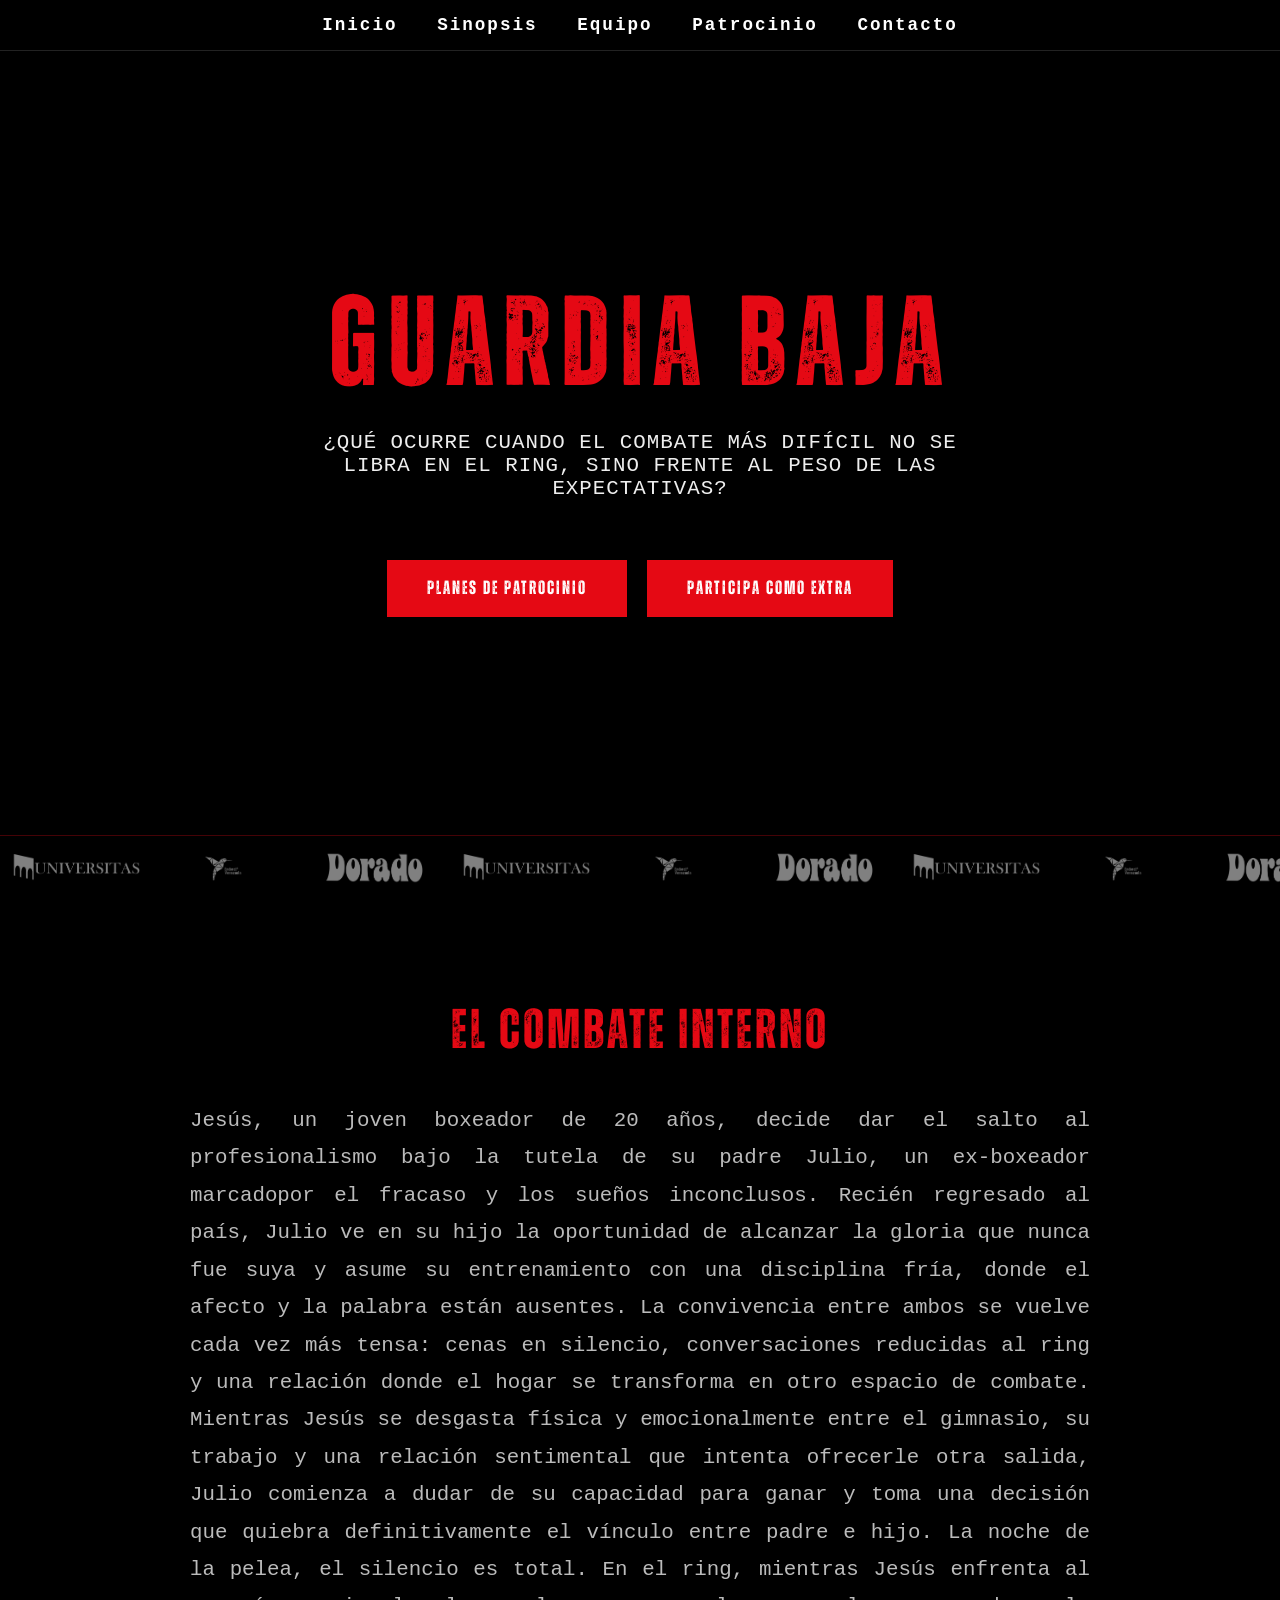
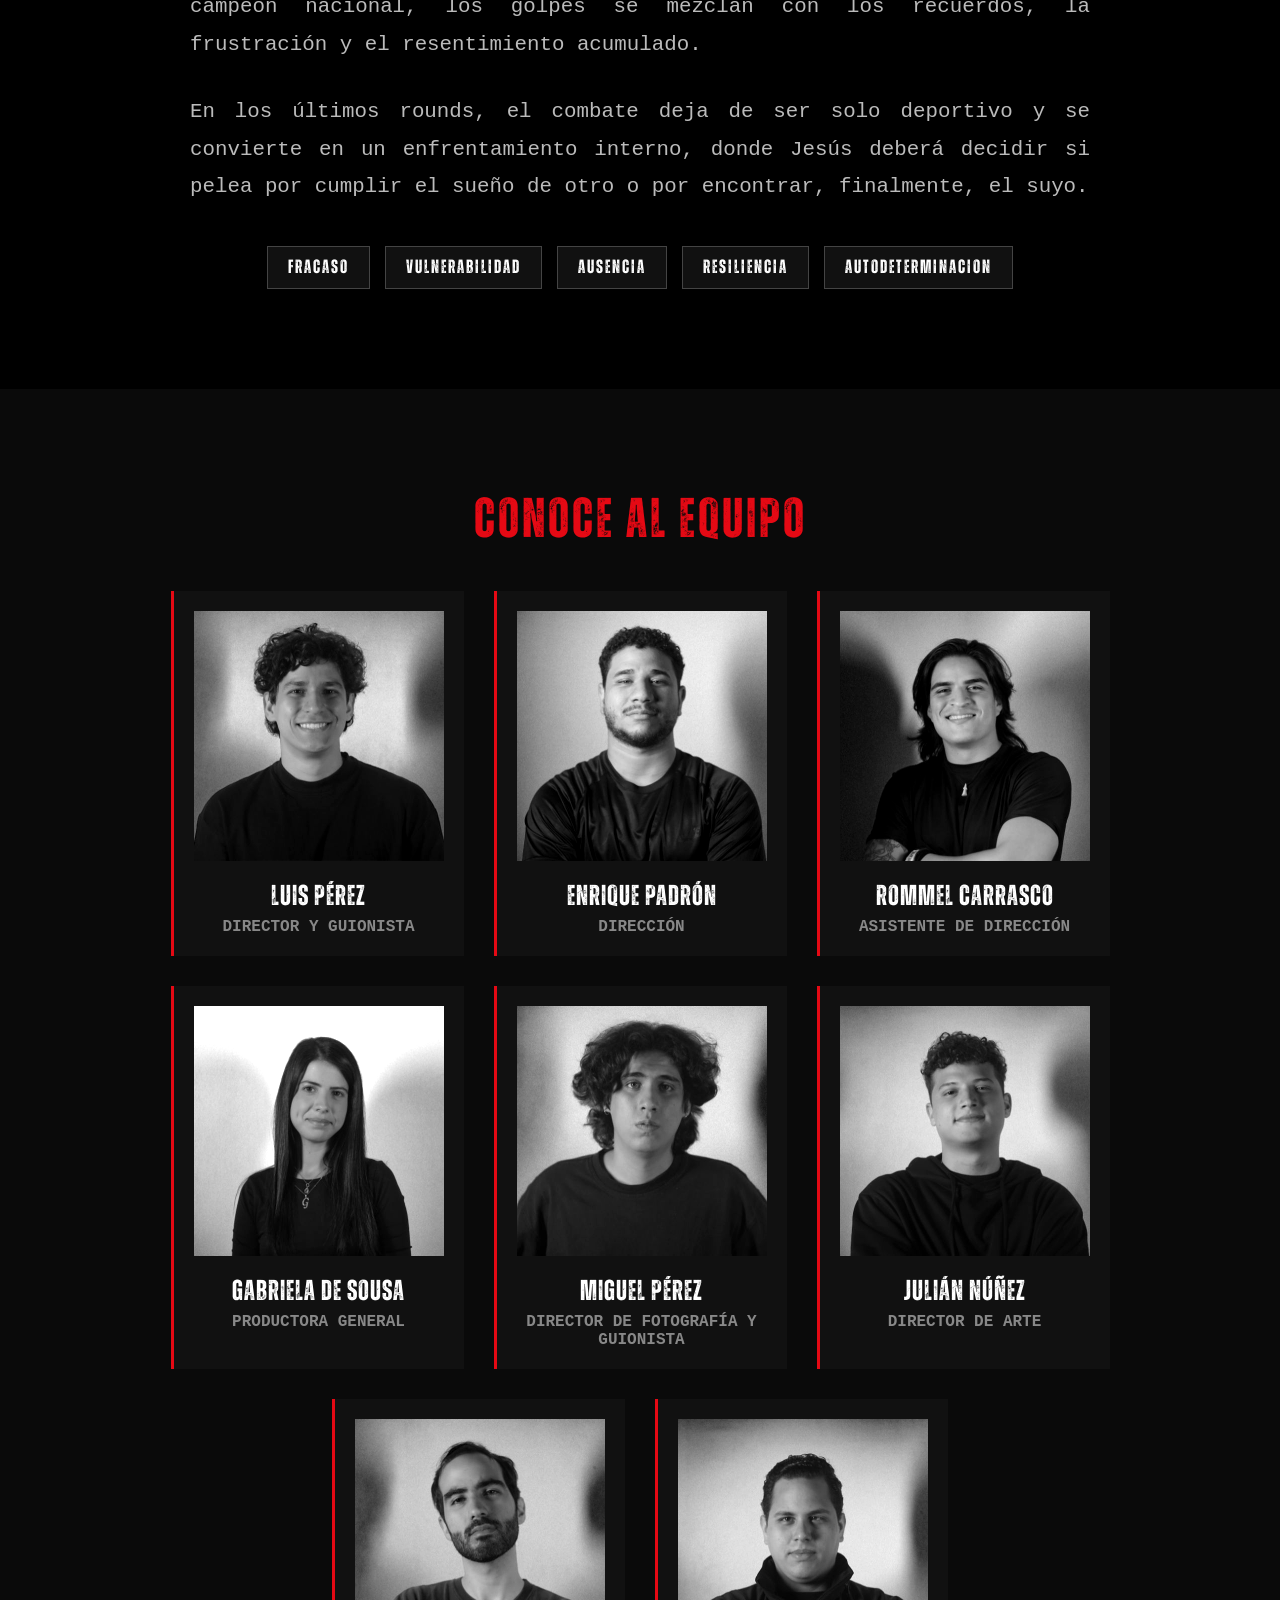
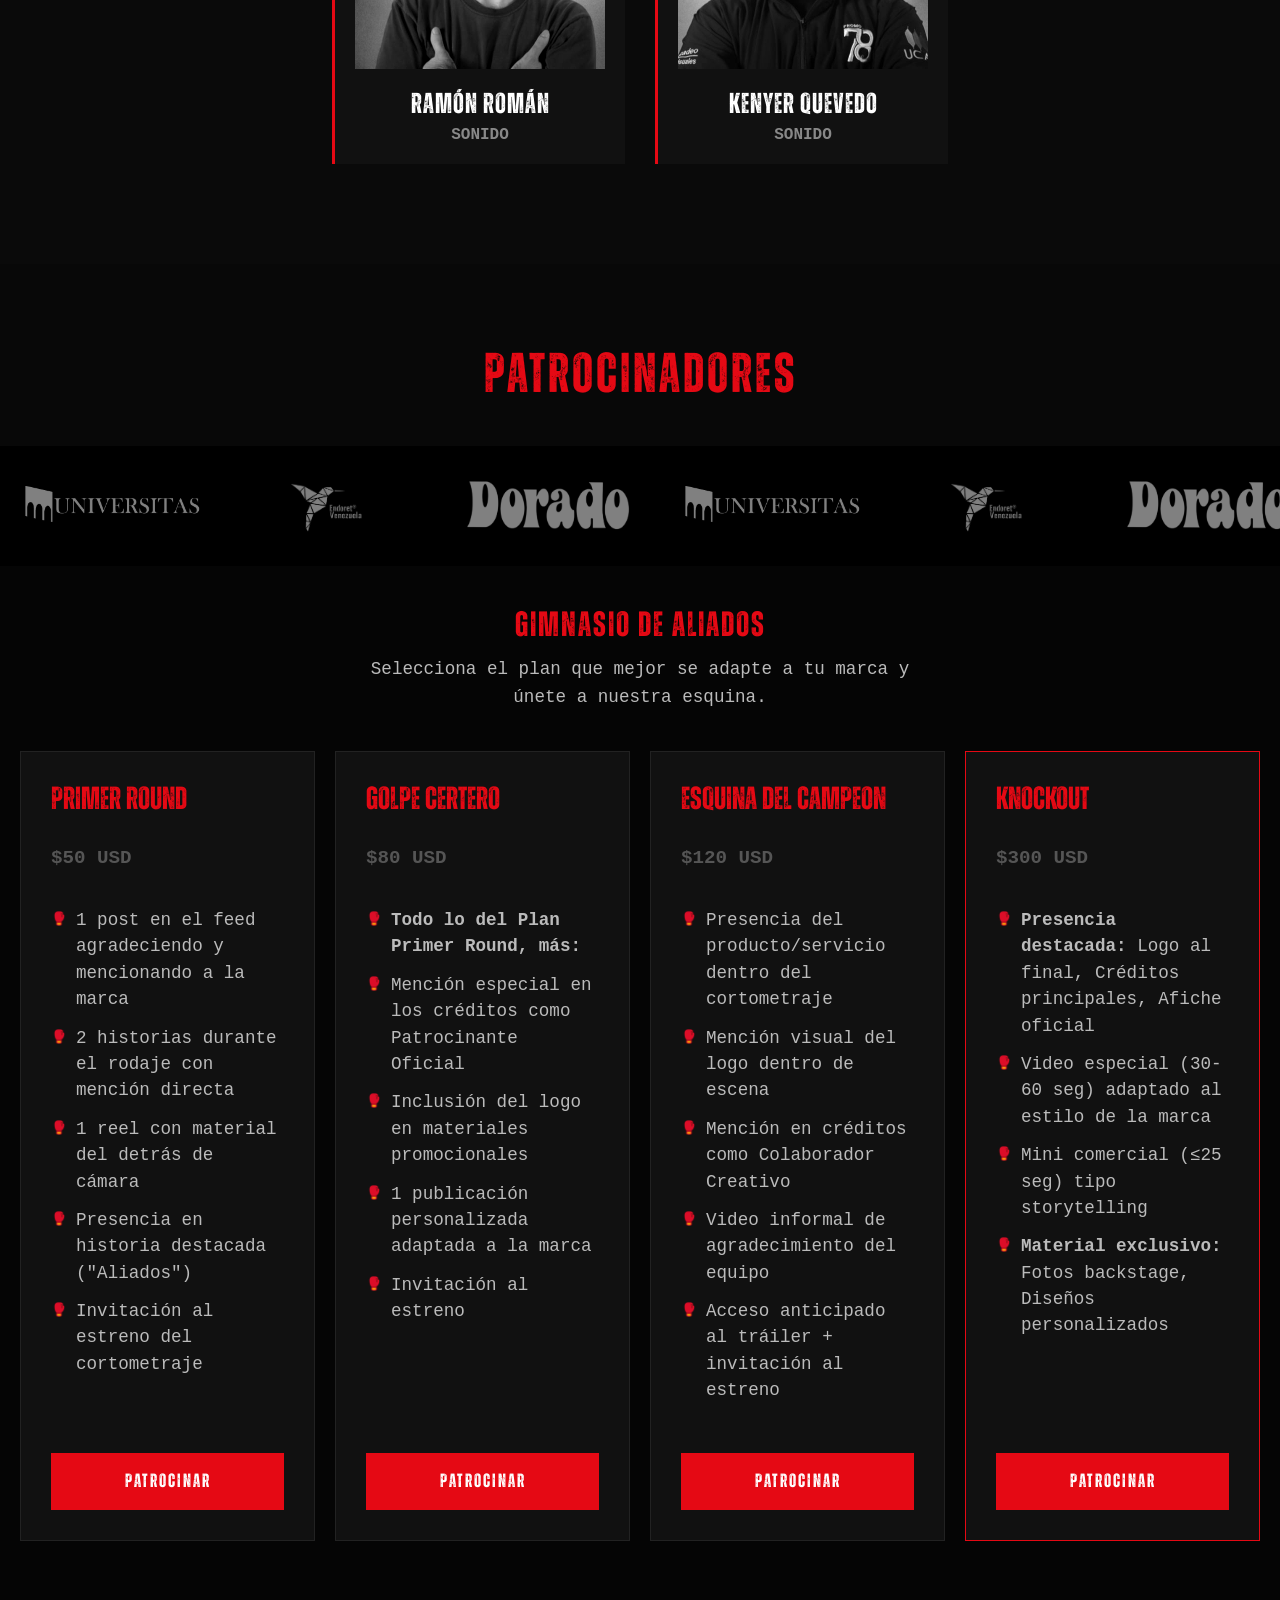
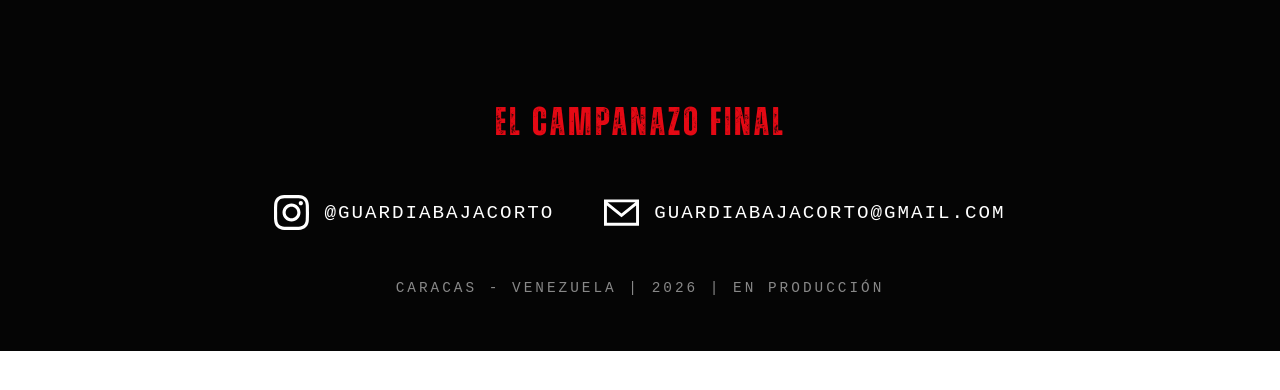
<file: index.html>
<!DOCTYPE html>
<html lang="es">
<head>
        <meta charset="UTF-8">
        <meta name="viewport" content="width=device-width, initial-scale=1.0">
        <title>Guardia Baja - Entorno de Prueba</title>
        <link rel="stylesheet" href="style.css">
 </head>
<body>

<!-- COPIAR A ELEMENTOR SÓLO DESDE AQUÍ  -->
<div class="guardia-baja-app">

    <nav class="navbar">
        <a href="#inicio">Inicio</a>
        <a href="#sinopsis">Sinopsis</a>
        <a href="#equipo">Equipo</a> 
        <a href="#patrocinadores-ticker">Patrocinio</a>
        <a href="#contacto">Contacto</a>
    </nav>

    <section id="inicio" class="hero">
        <video autoplay muted loop playsinline id="video-bg">
            <source src="https://carjamax231.github.io/Guardia-Baja-web/trailer.mp4" type="video/mp4">
        </video>
        <div class="hero-overlay"></div>
        
        <h1>GUARDIA BAJA</h1>
        <p class="tagline">¿QUÉ OCURRE CUANDO EL COMBATE MÁS DIFÍCIL NO SE LIBRA EN EL RING, SINO FRENTE AL PESO DE LAS EXPECTATIVAS?</p>
<div class="hero-botones">
        <a href="#patrocinadores-ticker" class="btn-rojo">PLANES DE PATROCINIO</a>
        <a href="#extras" class="btn-rojo">PARTICIPA COMO EXTRA</a>
    </div>
            <div class="ticker-wrap ticker-ringside">
                <div class="ticker-track">
                    <div class="ticker-item"><img src="https://carjamax231.github.io/Guardia-Baja-web/universitas.png" alt="Universitas"></div>
                    <div class="ticker-item"><img src="https://carjamax231.github.io/Guardia-Baja-web/endoret.png" alt="Endoret" class="logo-endoret"></div>
                    <div class="ticker-item"><img src="https://carjamax231.github.io/Guardia-Baja-web/Dorado.png" alt="Dorado Venezuela" class="logo-dorado"></div>

                <!-- Duplicación para bucle infinito-->

                    <div class="ticker-item"><img src="https://carjamax231.github.io/Guardia-Baja-web/universitas.png" alt="Universitas"></div>
                    <div class="ticker-item"><img src="https://carjamax231.github.io/Guardia-Baja-web/endoret.png" alt="Endoret" class="logo-endoret"></div>
                    <div class="ticker-item"><img src="https://carjamax231.github.io/Guardia-Baja-web/Dorado.png" alt="Dorado Venezuela" class="logo-dorado"></div>

                    <div class="ticker-item"><img src="https://carjamax231.github.io/Guardia-Baja-web/universitas.png" alt="Universitas"></div>
                    <div class="ticker-item"><img src="https://carjamax231.github.io/Guardia-Baja-web/endoret.png" alt="Endoret" class="logo-endoret"></div>
                    <div class="ticker-item"><img src="https://carjamax231.github.io/Guardia-Baja-web/Dorado.png" alt="Dorado Venezuela" class="logo-dorado"></div>

                    <div class="ticker-item"><img src="https://carjamax231.github.io/Guardia-Baja-web/universitas.png" alt="Universitas"></div>
                    <div class="ticker-item"><img src="https://carjamax231.github.io/Guardia-Baja-web/endoret.png" alt="Endoret" class="logo-endoret"></div>
                    <div class="ticker-item"><img src="https://carjamax231.github.io/Guardia-Baja-web/Dorado.png" alt="Dorado Venezuela" class="logo-dorado"></div>

                    <div class="ticker-item"><img src="https://carjamax231.github.io/Guardia-Baja-web/universitas.png" alt="Universitas"></div>
                    <div class="ticker-item"><img src="https://carjamax231.github.io/Guardia-Baja-web/endoret.png" alt="Endoret" class="logo-endoret"></div>
                    <div class="ticker-item"><img src="https://carjamax231.github.io/Guardia-Baja-web/Dorado.png" alt="Dorado Venezuela" class="logo-dorado"></div>

                    <div class="ticker-item"><img src="https://carjamax231.github.io/Guardia-Baja-web/universitas.png" alt="Universitas"></div>
                    <div class="ticker-item"><img src="https://carjamax231.github.io/Guardia-Baja-web/endoret.png" alt="Endoret" class="logo-endoret"></div>
                    <div class="ticker-item"><img src="https://carjamax231.github.io/Guardia-Baja-web/Dorado.png" alt="Dorado Venezuela" class="logo-dorado"></div>

                    <div class="ticker-item"><img src="https://carjamax231.github.io/Guardia-Baja-web/universitas.png" alt="Universitas"></div>
                    <div class="ticker-item"><img src="https://carjamax231.github.io/Guardia-Baja-web/endoret.png" alt="Endoret" class="logo-endoret"></div>
                    <div class="ticker-item"><img src="https://carjamax231.github.io/Guardia-Baja-web/Dorado.png" alt="Dorado Venezuela" class="logo-dorado"></div>
                    
                    <div class="ticker-item"><img src="https://carjamax231.github.io/Guardia-Baja-web/universitas.png" alt="Universitas"></div>
                    <div class="ticker-item"><img src="https://carjamax231.github.io/Guardia-Baja-web/endoret.png" alt="Endoret" class="logo-endoret"></div>
                    <div class="ticker-item"><img src="https://carjamax231.github.io/Guardia-Baja-web/Dorado.png" alt="Dorado Venezuela" class="logo-dorado"></div>

                    <div class="ticker-item"><img src="https://carjamax231.github.io/Guardia-Baja-web/universitas.png" alt="Universitas"></div>
                    <div class="ticker-item"><img src="https://carjamax231.github.io/Guardia-Baja-web/endoret.png" alt="Endoret" class="logo-endoret"></div>
                    <div class="ticker-item"><img src="https://carjamax231.github.io/Guardia-Baja-web/Dorado.png" alt="Dorado Venezuela" class="logo-dorado"></div>
                </div>
            </div>
    </section>

    <section id="sinopsis">
        <h2 class="titulo-seccion">EL COMBATE INTERNO</h2>
        <p class="texto-historia">
            Jesús, un joven boxeador de 20 años, decide dar el salto al profesionalismo bajo la tutela de su padre Julio, un ex-boxeador marcadopor el fracaso y los sueños inconclusos. Recién regresado al país, Julio ve en su hijo la oportunidad de alcanzar la gloria que nunca fue suya y asume su entrenamiento con una disciplina fría, donde el afecto y la palabra están ausentes.
            
            La convivencia entre ambos se vuelve cada vez más tensa: cenas en silencio, conversaciones reducidas al ring y una relación donde el hogar se transforma en otro espacio de combate. Mientras Jesús se desgasta física y emocionalmente entre el gimnasio, su trabajo y una relación sentimental que intenta ofrecerle otra salida, Julio comienza a dudar de su capacidad para ganar y toma una decisión que quiebra definitivamente el vínculo entre padre e hijo. 
            
            La noche de la pelea, el silencio es total. En el ring, mientras Jesús enfrenta al campeón nacional, los golpes se mezclan con los recuerdos, la frustración y el resentimiento acumulado.
        </p>
        <p class="texto-historia">
            En los últimos rounds, el combate deja de ser solo deportivo y se convierte en un enfrentamiento interno, donde Jesús deberá decidir si pelea por cumplir el sueño de otro o por encontrar, finalmente, el suyo.
        </p>
        <div class="tags-container">
            <div class="tag-cine">FRACASO</div>
            <div class="tag-cine">VULNERABILIDAD</div>
            <div class="tag-cine">AUSENCIA</div>
            <div class="tag-cine">RESILIENCIA</div>
            <div class="tag-cine">AUTODETERMINACION</div>
        </div>
    </section>

    <section id="equipo">
        <h2 class="titulo-seccion">CONOCE AL EQUIPO</h2>
        <div class="team-container">
            <div class="team-member"><img src="https://carjamax231.github.io/Guardia-Baja-web/luis.jpg" alt="Luis Perez"><h3>LUIS PÉREZ</h3><p class="role">Director y Guionista</p></div>
            <div class="team-member"><img src="https://carjamax231.github.io/Guardia-Baja-web/enrique.jpg" alt="Enrique Padron"><h3>ENRIQUE PADRÓN</h3><p class="role">Dirección</p></div>
            <div class="team-member"><img src="https://carjamax231.github.io/Guardia-Baja-web/rommel.jpg" alt="Rommel Carrasco"><h3>ROMMEL CARRASCO</h3><p class="role">Asistente de Dirección</p></div>
            <div class="team-member"><img src="https://carjamax231.github.io/Guardia-Baja-web/gabriela.jpg" alt="Gabriela De Sousa"><h3>GABRIELA DE SOUSA</h3><p class="role">Productora General</p></div>
            <div class="team-member"><img src="https://carjamax231.github.io/Guardia-Baja-web/miguel.jpg" alt="Miguel Perez"><h3>MIGUEL PÉREZ</h3><p class="role">Director de Fotografía y Guionista</p></div>
            <div class="team-member"><img src="https://carjamax231.github.io/Guardia-Baja-web/julian.jpg" alt="Julian Nuñez"><h3>JULIÁN NÚÑEZ</h3><p class="role">Director de Arte</p></div>
            <div class="team-member"><img src="https://carjamax231.github.io/Guardia-Baja-web/ramon.jpg" alt="Ramon Roman"><h3>RAMÓN ROMÁN</h3><p class="role">Sonido</p></div>
            <div class="team-member"><img src="https://carjamax231.github.io/Guardia-Baja-web/kenyer.jpg" alt="Kenyer Quevedo"><h3>KENYER QUEVEDO</h3><p class="role">Sonido</p></div>
        </div>
    </section>

<section id="patrocinadores-ticker">
        <h2 class="titulo-seccion">PATROCINADORES</h2>
                <!--Estructura Refactorizada -->
            <div class="ticker-wrap">
                <div class="ticker-track">
                    <div class="ticker-item"><img src="https://carjamax231.github.io/Guardia-Baja-web/universitas.png" alt="Universitas"></div>
                    <div class="ticker-item"><img src="https://carjamax231.github.io/Guardia-Baja-web/endoret.png" alt="Endoret" class="logo-endoret"></div>
                    <div class="ticker-item"><img src="https://carjamax231.github.io/Guardia-Baja-web/Dorado.png" alt="Dorado Venezuela" class="logo-dorado"></div>

                <!-- Duplicación para bucle infinito-->

                    <div class="ticker-item"><img src="https://carjamax231.github.io/Guardia-Baja-web/universitas.png" alt="Universitas"></div>
                    <div class="ticker-item"><img src="https://carjamax231.github.io/Guardia-Baja-web/endoret.png" alt="Endoret" class="logo-endoret"></div>
                    <div class="ticker-item"><img src="https://carjamax231.github.io/Guardia-Baja-web/Dorado.png" alt="Dorado Venezuela" class="logo-dorado"></div>

                    <div class="ticker-item"><img src="https://carjamax231.github.io/Guardia-Baja-web/universitas.png" alt="Universitas"></div>
                    <div class="ticker-item"><img src="https://carjamax231.github.io/Guardia-Baja-web/endoret.png" alt="Endoret" class="logo-endoret"></div>
                    <div class="ticker-item"><img src="https://carjamax231.github.io/Guardia-Baja-web/Dorado.png" alt="Dorado Venezuela" class="logo-dorado"></div>

                    <div class="ticker-item"><img src="https://carjamax231.github.io/Guardia-Baja-web/universitas.png" alt="Universitas"></div>
                    <div class="ticker-item"><img src="https://carjamax231.github.io/Guardia-Baja-web/endoret.png" alt="Endoret" class="logo-endoret"></div>
                    <div class="ticker-item"><img src="https://carjamax231.github.io/Guardia-Baja-web/Dorado.png" alt="Dorado Venezuela" class="logo-dorado"></div>

                    <div class="ticker-item"><img src="https://carjamax231.github.io/Guardia-Baja-web/universitas.png" alt="Universitas"></div>
                    <div class="ticker-item"><img src="https://carjamax231.github.io/Guardia-Baja-web/endoret.png" alt="Endoret" class="logo-endoret"></div>
                    <div class="ticker-item"><img src="https://carjamax231.github.io/Guardia-Baja-web/Dorado.png" alt="Dorado Venezuela" class="logo-dorado"></div>

                    <div class="ticker-item"><img src="https://carjamax231.github.io/Guardia-Baja-web/universitas.png" alt="Universitas"></div>
                    <div class="ticker-item"><img src="https://carjamax231.github.io/Guardia-Baja-web/endoret.png" alt="Endoret" class="logo-endoret"></div>
                    <div class="ticker-item"><img src="https://carjamax231.github.io/Guardia-Baja-web/Dorado.png" alt="Dorado Venezuela" class="logo-dorado"></div>

                    <div class="ticker-item"><img src="https://carjamax231.github.io/Guardia-Baja-web/universitas.png" alt="Universitas"></div>
                    <div class="ticker-item"><img src="https://carjamax231.github.io/Guardia-Baja-web/endoret.png" alt="Endoret" class="logo-endoret"></div>
                    <div class="ticker-item"><img src="https://carjamax231.github.io/Guardia-Baja-web/Dorado.png" alt="Dorado Venezuela" class="logo-dorado"></div>

                    <div class="ticker-item"><img src="https://carjamax231.github.io/Guardia-Baja-web/universitas.png" alt="Universitas"></div>
                    <div class="ticker-item"><img src="https://carjamax231.github.io/Guardia-Baja-web/endoret.png" alt="Endoret" class="logo-endoret"></div>
                    <div class="ticker-item"><img src="https://carjamax231.github.io/Guardia-Baja-web/Dorado.png" alt="Dorado Venezuela" class="logo-dorado"></div>
                    
                    <div class="ticker-item"><img src="https://carjamax231.github.io/Guardia-Baja-web/universitas.png" alt="Universitas"></div>
                    <div class="ticker-item"><img src="https://carjamax231.github.io/Guardia-Baja-web/endoret.png" alt="Endoret" class="logo-endoret"></div>
                    <div class="ticker-item"><img src="https://carjamax231.github.io/Guardia-Baja-web/Dorado.png" alt="Dorado Venezuela" class="logo-dorado"></div>

                    <div class="ticker-item"><img src="https://carjamax231.github.io/Guardia-Baja-web/universitas.png" alt="Universitas"></div>
                    <div class="ticker-item"><img src="https://carjamax231.github.io/Guardia-Baja-web/endoret.png" alt="Endoret" class="logo-endoret"></div>
                    <div class="ticker-item"><img src="https://carjamax231.github.io/Guardia-Baja-web/Dorado.png" alt="Dorado Venezuela" class="logo-dorado"></div>
                </div>
            </div>
    </section>
    <section id="seccion-patrocinio">
        <h3 class="subtitulo-seccion">GIMNASIO DE ALIADOS</h3>

        <p class="texto-puente">Selecciona el plan que mejor se adapte a tu marca y únete a nuestra esquina.</p>
        <div class="pricing-container">
            <div class="plan-card">
                <h3>PRIMER ROUND</h3>
                <h4>$50 USD</h4> <ul><li>1 post en el feed agradeciendo y mencionando a la marca</li><li>2 historias durante el rodaje con mención directa</li><li>1 reel con material del detrás de cámara</li><li>Presencia en historia destacada ("Aliados")</li><li>Invitación al estreno del cortometraje</li></ul><a href="https://guardiabaja.com/checkout/?add-to-cart=63" class="btn-rojo" style="display: block; text-align: center; margin-top: 20px;">PATROCINAR</a>
            </div>
            <div class="plan-card">
                <h3>GOLPE CERTERO</h3>
                <h4>$80 USD</h4>
                <ul><li><strong>Todo lo del Plan Primer Round, más:</strong></li><li>Mención especial en los créditos como Patrocinante Oficial</li><li>Inclusión del logo en materiales promocionales</li><li>1 publicación personalizada adaptada a la marca</li><li>Invitación al estreno</li></ul><a href="https://guardiabaja.com/checkout/?add-to-cart=68" class="btn-rojo" style="display: block; text-align: center; margin-top: 20px;">PATROCINAR</a>
            </div>
            <div class="plan-card">
                <h3>ESQUINA DEL CAMPEON</h3>
                <h4>$120 USD</h4>
                <ul><li>Presencia del producto/servicio dentro del cortometraje</li><li>Mención visual del logo dentro de escena</li><li>Mención en créditos como Colaborador Creativo</li><li>Video informal de agradecimiento del equipo</li><li>Acceso anticipado al tráiler + invitación al estreno</li></ul><a href="https://guardiabaja.com/checkout/?add-to-cart=69" class="btn-rojo" style="display: block; text-align: center; margin-top: 20px;">PATROCINAR</a>
            </div>
            <div class="plan-card" style="border-color: #e50914;">
                <h3>KNOCKOUT</h3>
                <h4>$300 USD</h4>
                <ul><li><strong>Presencia destacada:</strong> Logo al final, Créditos principales, Afiche oficial</li><li>Video especial (30-60 seg) adaptado al estilo de la marca</li><li>Mini comercial (≤25 seg) tipo storytelling</li><li><strong>Material exclusivo:</strong> Fotos backstage, Diseños personalizados</li></ul><a href="https://guardiabaja.com/checkout/?add-to-cart=70" class="btn-rojo" style="display: block; text-align: center; margin-top: 20px;">PATROCINAR</a>
            </div>
        </div>
    </section>
    
    <footer id="contacto">
        <h2 class="titulo-seccion" style="font-size: 2.5rem; margin-bottom: 50px;">EL CAMPANAZO FINAL</h2>
        
        <div class="social-container">
            <a href="https://www.instagram.com/guardiabajacorto/" target="_blank" class="social-icon" aria-label="Instagram">
                <svg xmlns="http://www.w3.org/2000/svg" viewBox="0 0 24 24"><path d="M12 2.163c3.204 0 3.584.012 4.85.07 3.252.148 4.771 1.691 4.919 4.919.058 1.265.069 1.645.069 4.849 0 3.205-.012 3.584-.069 4.849-.149 3.225-1.664 4.771-4.919 4.919-1.266.058-1.644.07-4.85.07-3.204 0-3.584-.012-4.849-.07-3.26-.149-4.771-1.699-4.919-4.92-.058-1.265-.07-1.644-.07-4.849 0-3.204.012-3.584.07-4.849.149-3.227 1.664-4.771 4.919-4.919 1.266-.057 1.645-.069 4.849-.069zm0-2.163c-3.259 0-3.667.014-4.947.072-4.358.2-6.78 2.618-6.98 6.98-.059 1.281-.073 1.689-.073 4.948 0 3.259.014 3.668.072 4.948.2 4.358 2.618 6.78 6.98 6.98 1.281.058 1.689.072 4.948.072 3.259 0 3.668-.014 4.948-.072 4.354-.2 6.782-2.618 6.979-6.98.059-1.28.073-1.689.073-4.948 0-3.259-.014-3.667-.072-4.947-.196-4.354-2.617-6.78-6.979-6.98-1.281-.059-1.69-.073-4.949-.073zm0 5.838c-3.403 0-6.162 2.759-6.162 6.162s2.759 6.163 6.162 6.163 6.162-2.759 6.162-6.163c0-3.403-2.759-6.162-6.162-6.162zm0 10.162c-2.209 0-4-1.79-4-4 0-2.209 1.791-4 4-4s4 1.791 4 4c0 2.21-1.791 4-4 4zm6.406-11.845c-.796 0-1.441.645-1.441 1.44s.645 1.44 1.441 1.44c.795 0 1.439-.645 1.439-1.44s-.644-1.44-1.439-1.44z"></path></svg>
                <span>@guardiabajacorto</span>
            </a>
            
            <a href="mailto:guardiabajacorto@gmail.com" class="social-icon" aria-label="Correo">
                <svg xmlns="http://www.w3.org/2000/svg" viewBox="0 0 24 24"><path d="M0 3v18h24v-18h-24zm21.518 2l-9.518 7.713-9.518-7.713h19.036zm-19.518 14v-11.817l10 8.104 10-8.104v11.817h-20z"></path></svg>
                <span>guardiabajacorto@gmail.com</span>
            </a>
        </div>
        
        <p class="creditos-footer">CARACAS - VENEZUELA | 2026 | EN PRODUCCIÓN</p>
    </footer>

</div>
<!-- FIN: COPIAR A ELEMENTOR SÓLO HASTA AQUÍ -->

</body>
</html>
</file>
<file: style.css>
html, body {
    margin: 0;
    padding: 0;
    max-width: 100%;
    overflow-x: hidden !important; 
    }
    /* --- ESTILOS OPTIMIZADOS PARA VS CODE Y WORDPRESS --- */
    @font-face {
        font-family: 'Zumme Rough';
        src: url('https://carjamax231.github.io/Guardia-Baja-web/zumme-rough-bold.otf') format('opentype'); 
        font-weight: bold;
    }
    /* Envolvemos todo para que WordPress no ensucie el diseño */
    .guardia-baja-app { 
        background-color: #000000 !important; 
        color: #ffffff !important; 
        font-family: 'Lekton', monospace; 
        margin: 0; 
        padding: 0;
        width: 100vw;
        position: relative;
        left: 50%;
        right: 50%;
        margin-left: -50vw;
        margin-right: -50vw;
        overflow-x: hidden;
    }
    .guardia-baja-app h1, .guardia-baja-app h2, .guardia-baja-app h3, .guardia-baja-app .btn-rojo, .guardia-baja-app .tag-cine {
        font-family: 'Zumme Rough', 'Impact', sans-serif;
        text-transform: uppercase;
        margin-top: 0;
    }
    .guardia-baja-app .navbar {
        position: fixed;
        top: 0;
        width: 100%;
        background: rgba(0, 0, 0, 0.9);
        padding: 15px 0;
        text-align: center;
        z-index: 1000;
        border-bottom: 1px solid #222;
    }
    .guardia-baja-app .navbar a {
        color: #fff;
        text-decoration: none;
        margin: 0 15px;
        font-size: 1.1rem; 
        font-weight: bold;
        letter-spacing: 2px;
        transition: 0.3s;
    }
    .guardia-baja-app .navbar a:hover { color: #e50914; }
    /* --- PORTADA Y CAPAS --- */
    .guardia-baja-app .hero { 
        position: relative;
        height: 100vh; 
        display: flex; 
        flex-direction: column; 
        justify-content: center; 
        align-items: center; 
        text-align: center;
        overflow: hidden; 
    }
    .guardia-baja-app #video-bg {
        position: absolute;
        top: 50%;
        left: 50%;
        min-width: 100%;
        min-height: 100%;
        width: auto;
        height: auto;
        z-index: 0; 
        transform: translateX(-50%) translateY(-50%);
        object-fit: cover;
        filter: brightness(0.6) contrast(1.1); 
    }
    .guardia-baja-app .hero-overlay {
        position: absolute;
        top: 0;
        left: 0;
        width: 100%;
        height: 100%;
        background: rgba(0, 0, 0, 0.4);
        z-index: 1; 
    }
    .guardia-baja-app h1 { 
        position: relative;
        z-index: 2;
        font-size: clamp(4rem, 12vw, 8rem); 
        color: #e50914; 
        margin: 0; 
        letter-spacing: 10px; 
        line-height: 1;
        text-shadow: 0 0 20px rgba(0,0,0,0.8);
    }
    .guardia-baja-app .tagline { 
        position: relative;
        z-index: 2;
        font-size: 1.3rem; 
        color: #eee; 
        margin-top: 20px; 
        max-width: 700px;
        letter-spacing: 1px;
        padding: 0 20px;
        text-shadow: 2px 2px 4px rgba(0,0,0,0.9);
    }
    .guardia-baja-app .btn-rojo { 
        position: relative;
        z-index: 2;
        margin-top: 40px;
        display: inline-block;
        background-color: #e50914 !important; 
        color: white !important; 
        padding: 18px 40px; 
        font-size: 1.2rem;
        border: none;
        cursor: pointer;
        letter-spacing: 2px;
        transition: 0.3s;
        text-decoration: none;
    }
    .guardia-baja-app .btn-rojo:hover { background-color: #ffffff !important; color: #000000 !important; }

    /* --- CONTENEDOR DE BOTONES (EL EQUIPO) --- */
    .guardia-baja-app .hero-botones {
        display: flex;
        gap: 20px; 
        justify-content: center;
        margin-top: 40px;
        flex-wrap: wrap; 
        position: relative; 
        z-index: 10; 
    }
    /* Quitamos el margen individual para que no se sume doble */
    .guardia-baja-app .hero-botones .btn-rojo {
        margin-top: 0 !important; 
    }
    /* AJUSTE PARA CELULARES */
    @media (max-width: 600px) {
        .guardia-baja-app .hero-botones {
            flex-direction: column;
            align-items: center;
            gap: 15px;
        }
        .guardia-baja-app .hero-botones .btn-rojo {
            width: 100%;
            max-width: 320px;
            text-align: center;
        }
    }
    /* --- SINOPSIS --- */
    .guardia-baja-app #sinopsis, .guardia-baja-app #casting { padding: 100px 20px; max-width: 900px; margin: 0 auto; text-align: center; }
    .guardia-baja-app .titulo-seccion { font-size: 3.5rem; letter-spacing: 3px; color: #e50914; margin-bottom: 40px; }
    .guardia-baja-app .texto-historia { font-size: 1.3rem; color: #bbb; line-height: 1.8; text-align: justify; margin-bottom: 30px; }
    
    .guardia-baja-app .tags-container { display: flex; flex-wrap: wrap; justify-content: center; gap: 15px; margin-top: 40px; }
    .guardia-baja-app .tag-cine { border: 1px solid #444; padding: 10px 20px; font-size: 1.2rem; letter-spacing: 2px; color: #fff; background: #111; transition: 0.3s; cursor: default; }
    .guardia-baja-app .tag-cine:hover { color: #e50914 !important; border-color: #e50914 !important; transform: scale(1.1); }

    /* --- EQUIPO --- */
    .guardia-baja-app #equipo { padding: 100px 20px; background-color: #0a0a0a; text-align: center; }
    .guardia-baja-app .team-container { display: flex; flex-wrap: wrap; justify-content: center; gap: 30px; max-width: 1200px; margin: 0 auto; }
    .guardia-baja-app .team-member { background: #111; border-left: 3px solid #e50914; padding: 20px; width: 250px; text-align: center; transition: transform 0.3s; }
    .guardia-baja-app .team-member:hover { transform: translateY(-5px); background: #1a0000; border-left: 3px solid #ffffff; }
    .guardia-baja-app .team-member img { width: 100%; aspect-ratio: 1/1; object-fit: cover; margin-bottom: 15px; filter: grayscale(100%) contrast(105%) brightness(1.1); transition: 0.3s; }
    .guardia-baja-app .team-member:hover img { filter: grayscale(0%); }
    .guardia-baja-app .team-member h3 { font-size: 1.8rem; color: #fff; margin: 0 0 5px 0; letter-spacing: 1px; }
    .guardia-baja-app .team-member .role { font-size: 1rem; color: #888; margin: 0; text-transform: uppercase; font-weight: bold; }

    /* --- CASTING --- */
    .guardia-baja-app #casting { background-color: #0d0d0d; border-top: 1px dashed #333; border-bottom: 1px dashed #333; max-width: 100%; }
   .guardia-baja-app .casting-grid { 
        display: flex; 
        flex-wrap: wrap; 
        justify-content: center; 
        gap: 20px; 
        max-width: 940px; 
        margin: 40px auto; 
    }
    .guardia-baja-app .casting-card { 
        background: #111; 
        border: 1px solid #333; 
        padding: 25px; 
        text-align: left; 
        position: relative; 
        width: 300px; 
        flex: 0 0 300px; 
        box-sizing: border-box;
    }
    /* Estilos para Coordenadas y Dudas */
    .guardia-baja-app .info-coordenadas {
        margin: 40px auto;
        max-width: 600px;
        background: #111;
        border: 1px solid #333;
        padding: 25px;
        text-align: center;
        border-left: 3px solid #e50914;
    }
    .guardia-baja-app .info-coordenadas p {
        color: #bbb;
        font-size: 1.1rem;
        margin: 10px 0;
        line-height: 1.5;
    }
    .guardia-baja-app .info-coordenadas strong {
        color: #fff;
        letter-spacing: 1px;
    }

    .guardia-baja-app .contacto-dudas { margin-top: 30px; }
    .guardia-baja-app .contacto-dudas p { color: #888; font-size: 1.1rem; margin-bottom: 15px; }
    
    /* Botón Outline para WhatsApp */
    .guardia-baja-app .btn-whatsapp {
        display: inline-flex;
        align-items: center;
        justify-content: center;
        gap: 10px;
        border: 1px solid #555;
        color: #fff;
        padding: 12px 25px;
        font-family: 'Lekton', monospace;
        font-size: 1.1rem;
        text-decoration: none;
        letter-spacing: 1px;
        transition: 0.3s;
        text-transform: uppercase;
        background: transparent;
    }
    .guardia-baja-app .btn-whatsapp svg { width: 24px; height: 24px; fill: currentColor; }
    
    .guardia-baja-app .btn-whatsapp:hover {
        border-color: #25D366;
        color: #25D366;
        transform: scale(1.05);
    }
    .guardia-baja-app .casting-card::before { content: ''; position: absolute; top: -6px; left: 50%; transform: translateX(-50%) rotate(-2deg); width: 60px; height: 12px; background: rgba(255,255,255,0.15); } 
    .guardia-baja-app .casting-card h3 { color: #e50914; font-size: 2rem; margin-top: 0; letter-spacing: 2px; }
    .guardia-baja-app .casting-card ul { list-style: none; padding: 0; color: #bbb; font-size: 1.1rem; line-height: 1.6; }
    .guardia-baja-app .casting-card li strong { color: #fff; }
    .guardia-baja-app .btn-pulse { animation: pulse 2s infinite; display: inline-block; margin-top: 40px; }
    @keyframes pulse { 0% { transform: scale(1); box-shadow: 0 0 0 0 rgba(229, 9, 20, 0.7); } 70% { transform: scale(1.05); box-shadow: 0 0 0 15px rgba(229, 9, 20, 0); } 100% { transform: scale(1); box-shadow: 0 0 0 0 rgba(229, 9, 20, 0); } }
    .guardia-baja-app .contacto-casting { margin-top: 40px; font-size: 1.2rem; color: #888; font-family: 'Lekton', monospace;}
    .guardia-baja-app .contacto-casting span { color: #fff; font-weight: bold; }

/* --- TICKER PATROCINADORES REFINADO (ESTRUCTURA + ESTÉTICA) --- */
    .guardia-baja-app #patrocinadores-ticker {
        background-color: #080808;
        padding: 80px 0 0 0; 
        text-align: center;
        overflow: hidden; 
    }
    .guardia-baja-app .ticker-wrap {
        width: 100%;
        overflow: hidden;
        background-color: #000;
        padding: 25px 0;
        border: none; /* Adiós a las líneas punteadas */
    }
    .guardia-baja-app .ticker-track {
        display: flex;
        width: max-content;
        animation: scrollTicker 75s linear infinite;
    }
    /* al pasar el mouse */
    .guardia-baja-app .ticker-track:hover {
        animation-play-state: paused;
    }
    /* contenedor para cada logo */
    .guardia-baja-app .ticker-item {
        width: 180px; 
        padding: 0 20px;
        display: flex;
        justify-content: center;
        align-items: center;
    }
    /* LA ESTÉTICA (El Fantasma Blanco) */
    .guardia-baja-app .ticker-item img {
        max-width: 100%;
        height: 70px; 
        object-fit: contain; 
        filter: brightness(0) invert(1) opacity(0.5); 
        transition: all 0.4s ease;
        cursor: pointer;
    }
    .guardia-baja-app .ticker-item img:hover {
        filter: none; 
        transform: scale(1.1);
    }
    /* REGLA ESPECIAL PARA EQUILIBRAR A ENDORET */
    .guardia-baja-app .ticker-item img.logo-endoret {
        transform: scale(1.35);
    }
    .guardia-baja-app .ticker-item img.logo-endoret:hover {
        transform: scale(1.6); 
    }
    /* --- regla para equilibrar logo DORADO --- */
    .guardia-baja-app .ticker-item img.logo-dorado {
        height: 55px; 
        width: auto;
        transform: scale(0.95); 
        filter: brightness(0) invert(1) opacity(0.5); 
        transition: all 0.4s ease;
    }

    .guardia-baja-app .ticker-item img.logo-dorado:hover {
        filter: none; 
        transform: scale(1.05); 
        opacity: 1;
    }
    /* LA ANIMACIÓN (El Bucle Infinito) */
    @keyframes scrollTicker {
        0% { transform: translateX(0); }
        100% { transform: translateX(-50%); }
    }

    /* --- PATROCINIO --- */
    .guardia-baja-app #seccion-patrocinio { padding: 40px 20px 80px; background-color: #050505; }
    .guardia-baja-app .pricing-container { display: grid; grid-template-columns: repeat(auto-fit, minmax(260px, 1fr)); gap: 20px; max-width: 1400px; margin: 0 auto; }
    .guardia-baja-app .plan-card { background: #111; border: 1px solid #222; padding: 30px; display: flex; flex-direction: column; transition: 0.3s; }
    .guardia-baja-app .plan-card:hover { border-color: #e50914; background: #161616; }
    .guardia-baja-app .plan-card h3 { color: #e50914; font-size: 2rem; margin-bottom: 5px; }
    .guardia-baja-app .plan-card h4 { font-size: 1.2rem; color: #555; text-transform: uppercase; margin-bottom: 20px; font-family: 'Lekton', monospace; font-weight: bold; }
    .guardia-baja-app .price { font-size: 2rem; font-weight: bold; margin: 15px 0; color: #ffffff; }
    .guardia-baja-app .plan-card ul { list-style: none; padding: 0; color: #bbb; font-size: 1.1rem; line-height: 1.5; flex-grow: 1; text-align: left; }
    .guardia-baja-app .plan-card li { margin-bottom: 12px; position: relative; padding-left: 25px; }
    .guardia-baja-app .plan-card li::before { content: "🥊"; position: absolute; left: 0; font-size: 0.8rem; top: 3px; }
    .guardia-baja-app .recordatorio { max-width: 800px; margin: 60px auto 0; text-align: center; border-top: 1px solid #222; padding-top: 40px; }
    .guardia-baja-app .recordatorio h5 { font-family: 'Zumme Rough', 'Impact', sans-serif; color: #e50914; font-size: 2rem; margin-bottom: 20px; }
    .guardia-baja-app .recordatorio p { color: #888; font-size: 1.2rem; line-height: 1.6; font-style: italic; }
    /* --- FOOTER & CONTACTO (Refinado) --- */
    .guardia-baja-app #contacto { padding: 80px 20px 40px; background-color: #050505; text-align: center; border: none; }
    .guardia-baja-app .social-container { display: flex; flex-direction: row; flex-wrap: wrap; justify-content: center; align-items: center; gap: 50px; margin-bottom: 50px; }
    .guardia-baja-app .social-icon { color: #ffffff; transition: 0.3s cubic-bezier(0.175, 0.885, 0.32, 1.275); display: flex; flex-direction: row; align-items: center; justify-content: center; gap: 15px; text-decoration: none; }
    .guardia-baja-app .social-icon svg { width: 35px; height: 35px; min-width: 35px; fill: currentColor; flex-shrink: 0; }
    .guardia-baja-app .social-icon span { font-family: 'Lekton', monospace; font-size: 1.2rem; letter-spacing: 2px; text-transform: uppercase; word-break: break-word; }
    .guardia-baja-app .social-icon:hover { color: #e50914; transform: scale(1.05); }
    .guardia-baja-app .creditos-footer { color: #888; font-size: 0.9rem; letter-spacing: 3px; font-family: 'Lekton', monospace; text-transform: uppercase; margin-top: 20px;}

    .guardia-baja-app .subtitulo-seccion {
        font-family: 'Zumme Rough', 'Impact', sans-serif;
        color: #e50914;
        font-size: 2.2rem; /* Más pequeño que el principal */
        text-align: center;
        margin-bottom: 10px;
        letter-spacing: 2px;
    }

    .guardia-baja-app .texto-puente {
        color: #bbb;
        font-size: 1.1rem;
        text-align: center;
        max-width: 600px;
        margin: 0 auto 40px auto; /* Centrado y con margen hacia abajo para separar las tarjetas */
        line-height: 1.6;
    }

    /* TELEFONO */
    @media (max-width: 768px) {
        .guardia-baja-app .navbar {
            padding: 10px 0;
            overflow-x: auto; /* Permite deslizar el menú si es muy largo */
            white-space: nowrap;
        }
        .guardia-baja-app .navbar a {
            margin: 0 10px;
            font-size: 0.9rem; /* Un poco más grande para legibilidad */
            display: inline-block;
            padding: 10px 5px;
        }
        /* --- AJUSTE DE BOTONES Y TÍTULO--- */
        .guardia-baja-app h1 {
            font-size: 3.5rem !important; /* Título más equilibrado en tlf */
            letter-spacing: 5px;
        }
        .guardia-baja-app .hero-botones {
            flex-direction: column; /* Apila los botones verticalmente */
            align-items: center;
            width: 100%;
            gap: 15px;
            margin-top: 30px;
        }
        .guardia-baja-app .hero-botones .btn-rojo {
            width: 85%; /* Más fáciles de tocar con el pulgar */
            max-width: 320px;
            margin: 0 !important;
            font-size: 1rem;
            text-align: center;
        }
        /* Ajustes Móviles para que el correo largo no rompa la pantalla */
        .guardia-baja-app .social-container {
            flex-direction: column; 
            gap: 30px;
        }
        .guardia-baja-app .social-icon span {
            font-size: 1rem; 
            letter-spacing: 1px;
        }
    }

   
/* --- CORRECCIÓN DE LA BARRA DE SCROLL HORIZONTAL --- */
.guardia-baja-app .hero {
    overflow: hidden;
}

/* --- TICKER RING-SIDE (ANCLADO AL FONDO DE LA PORTADA) --- */
.guardia-baja-app .hero .ticker-ringside {
    position: absolute; 
    bottom: 0; 
    left: 0;
    width: 100%;
    background: rgba(0, 0, 0, 0.7);
    padding: 12px 0; 
    z-index: 10; 
    border-top: 1px solid rgba(229, 9, 20, 0.3);
    backdrop-filter: blur(4px);
    box-sizing: border-box;
    overflow: hidden !important;
}

/* Ajuste de espacio para el ticker VIP */
.guardia-baja-app .hero .ticker-ringside .ticker-item {
    width: 130px; 
    padding: 0 10px; 
}

.guardia-baja-app .hero .ticker-ringside .ticker-item img {
    height: 40px; 
}

/* Ajustes específicos de proporción */
.guardia-baja-app .hero .ticker-ringside .ticker-item img.logo-dorado {
    height: 30px; 
}

.guardia-baja-app .hero .ticker-ringside .ticker-item img.logo-endoret {
    transform: scale(1.2); 
}

/* --- FRANJA DE LLAMADO A LA ACCIÓN (EXTRAS) --- */
.guardia-baja-app .extras-banner {
    background-color: #080808; /* Fondo casi negro para contrastar */
    border-top: 1px solid rgba(229, 9, 20, 0.4); /* Línea roja sutil arriba */
    border-bottom: 1px solid rgba(229, 9, 20, 0.4); /* Línea roja sutil abajo */
    padding: 60px 20px;
    text-align: center;
}

.guardia-baja-app .extras-content {
    max-width: 900px;
    margin: 0 auto;
}

.guardia-baja-app .extras-banner h2 {
    font-size: 2.8rem;
    color: #ffffff;
    text-transform: uppercase;
    letter-spacing: 2px;
    margin-bottom: 10px;
    font-weight: bold;
}

.guardia-baja-app .extras-banner .extras-subtitle {
    font-size: 1.1rem;
    color: #aaaaaa;
    margin-bottom: 40px;
}

/* Las "píldoras" de información estilo dashboard */
.guardia-baja-app .extras-info {
    display: flex;
    flex-wrap: wrap;
    justify-content: center;
    gap: 15px;
    margin-bottom: 40px;
}

.guardia-baja-app .extras-info p {
    background-color: #121212;
    padding: 12px 20px;
    border-radius: 8px;
    font-size: 0.95rem;
    margin: 0;
    border: 1px solid #222;
    color: #ddd;
}

.guardia-baja-app .extras-info p strong {
    color: #e50914; /* El rojo Guardia Baja para las etiquetas */
    font-weight: bold;
}

/* Enlaces de WhatsApp dentro de la caja de información */
.guardia-baja-app .extras-info p a {
    color: inherit; /* Hereda el color blanco/gris para no verse azul por defecto */
    text-decoration: none; /* Quitamos el subrayado feo del navegador */
    transition: color 0.3s ease; /* Hacemos que el cambio de color sea suave */
}

.guardia-baja-app .extras-info p a:hover {
    color: #e50914; /* Se pone rojo Guardia Baja al pasar el mouse */
}
</file>
